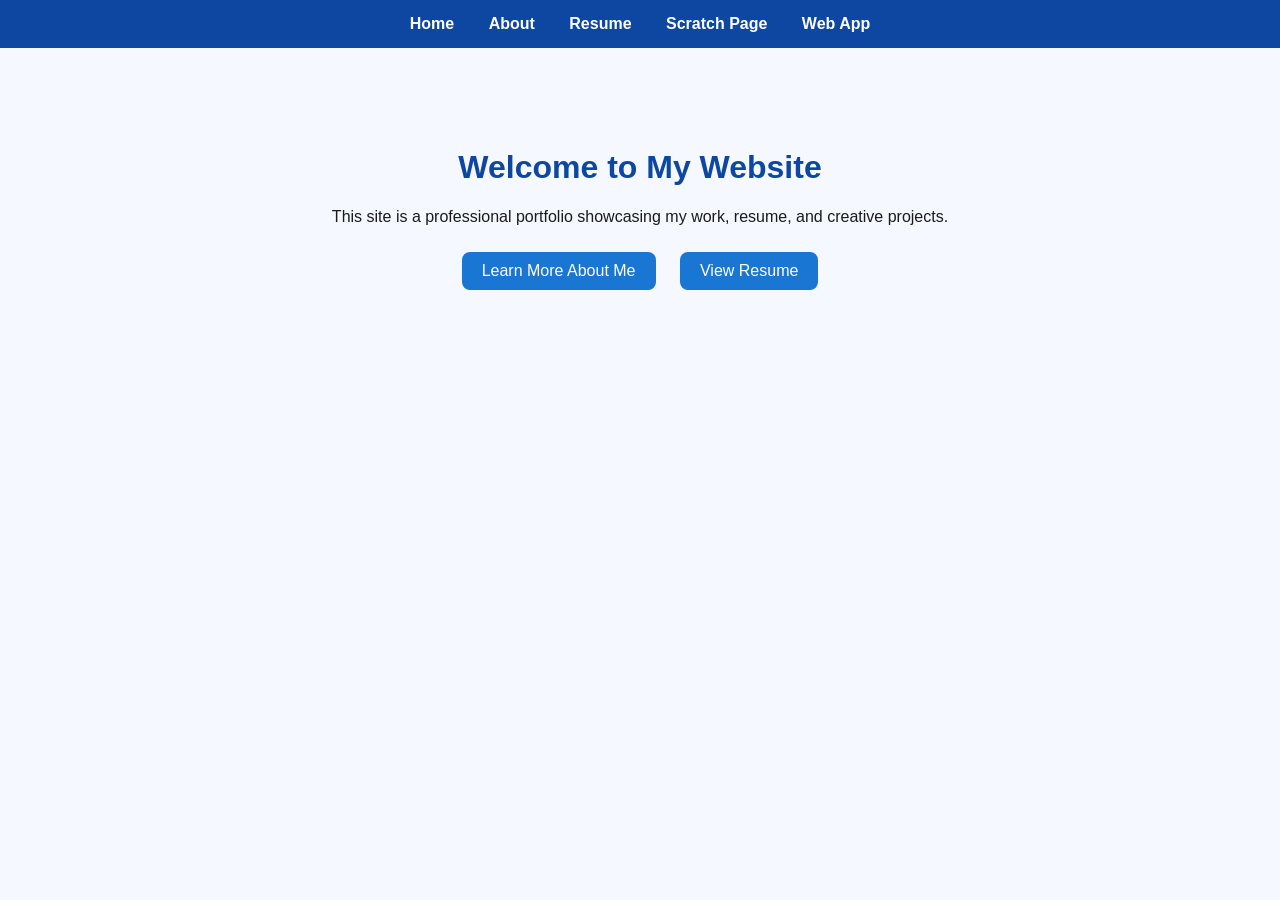
<file: index.html>
<!DOCTYPE html>
<html>
<head>
    <title>Home</title>
    <link rel="stylesheet" href="styles.css">
</head>
<body>

<div class="navbar">
    <a href="index.html">Home</a>
    <a href="about.html">About</a>
    <a href="resume.html">Resume</a>
    <a href="scratch.html">Scratch Page</a>
    <a href="app.html">Web App</a>
</div>

<div class="container">
    <h1>Welcome to My Website</h1>
    <p>This site is a professional portfolio showcasing my work, resume, and creative projects.</p>

    <a class="btn" href="about.html">Learn More About Me</a>
    <a class="btn" href="resume.html">View Resume</a>
</div>

</body>
</html>
</file>
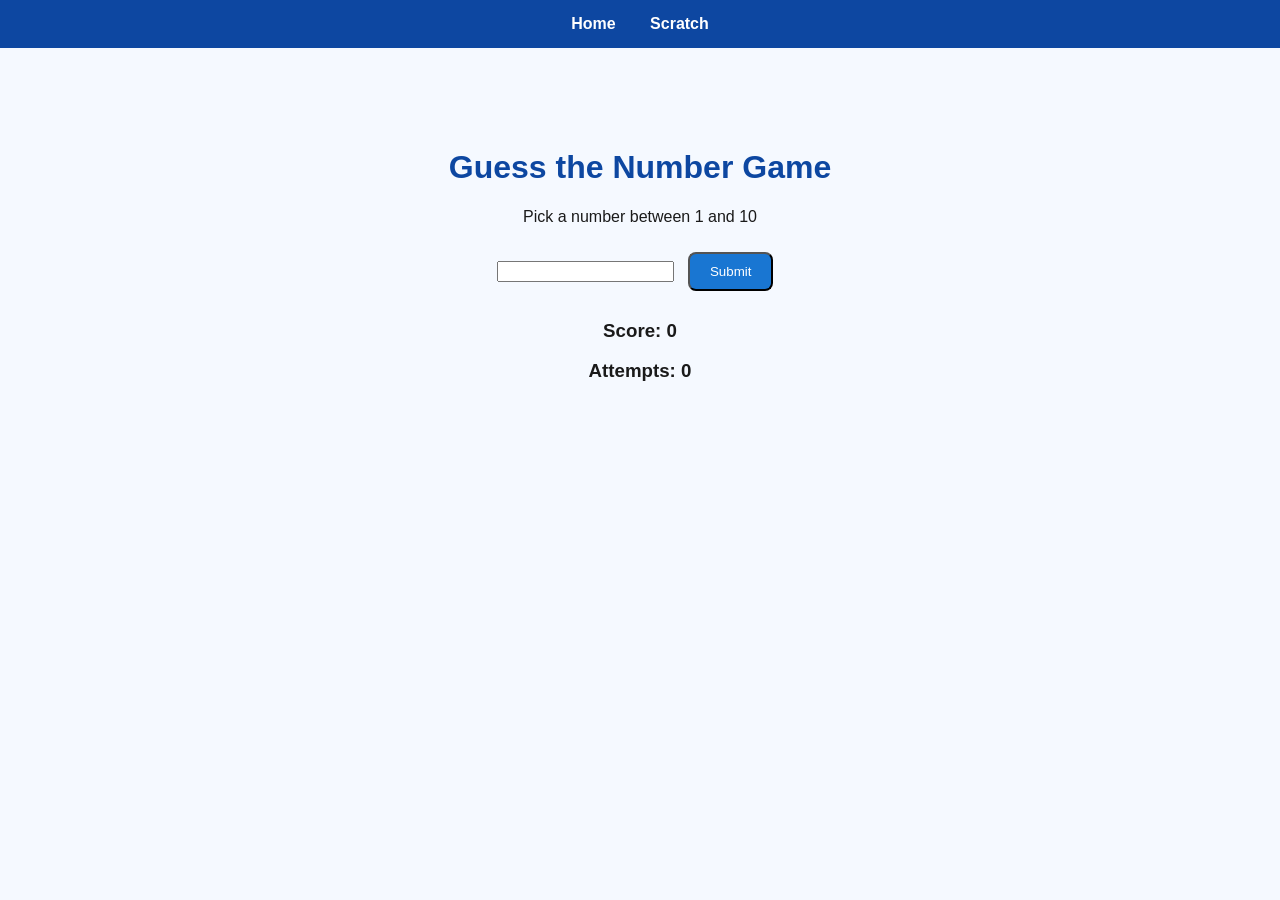
<file: app.html>
<!DOCTYPE html>
<html>
<head>
    <title>Game App</title>
    <link rel="stylesheet" href="styles.css">
</head>
<body>

<div class="navbar">
    <a href="index.html">Home</a>
    <a href="scratch.html">Scratch</a>
</div>

<div class="container">

    <h1>Guess the Number Game</h1>

    <p>Pick a number between 1 and 10</p>

    <input type="number" id="guess">
    <button onclick="checkGuess()" class="btn">Submit</button>

    <p id="result"></p>

    <h3>Score: <span id="score">0</span></h3>
    <h3>Attempts: <span id="attempts">0</span></h3>

</div>

<script>
let answer = Math.floor(Math.random() * 10) + 1;

let score = 0;
let attempts = 0;

function newGame() {
    answer = Math.floor(Math.random() * 10) + 1;
    document.getElementById("guess").value = "";
    document.getElementById("result").innerHTML = "";
}

function checkGuess() {
    let guess = Number(document.getElementById("guess").value);

    // count every attempt
    attempts++;
    document.getElementById("attempts").innerHTML = attempts;

    if (guess === answer) {
        score++;
        document.getElementById("score").innerHTML = score;

        document.getElementById("result").innerHTML = "Correct! 🎉 New number generated!";

        setTimeout(newGame, 1200);
    } 
    else {
        document.getElementById("result").innerHTML = "Try again!";
    }
}
</script>

</body>
</html>
</file>
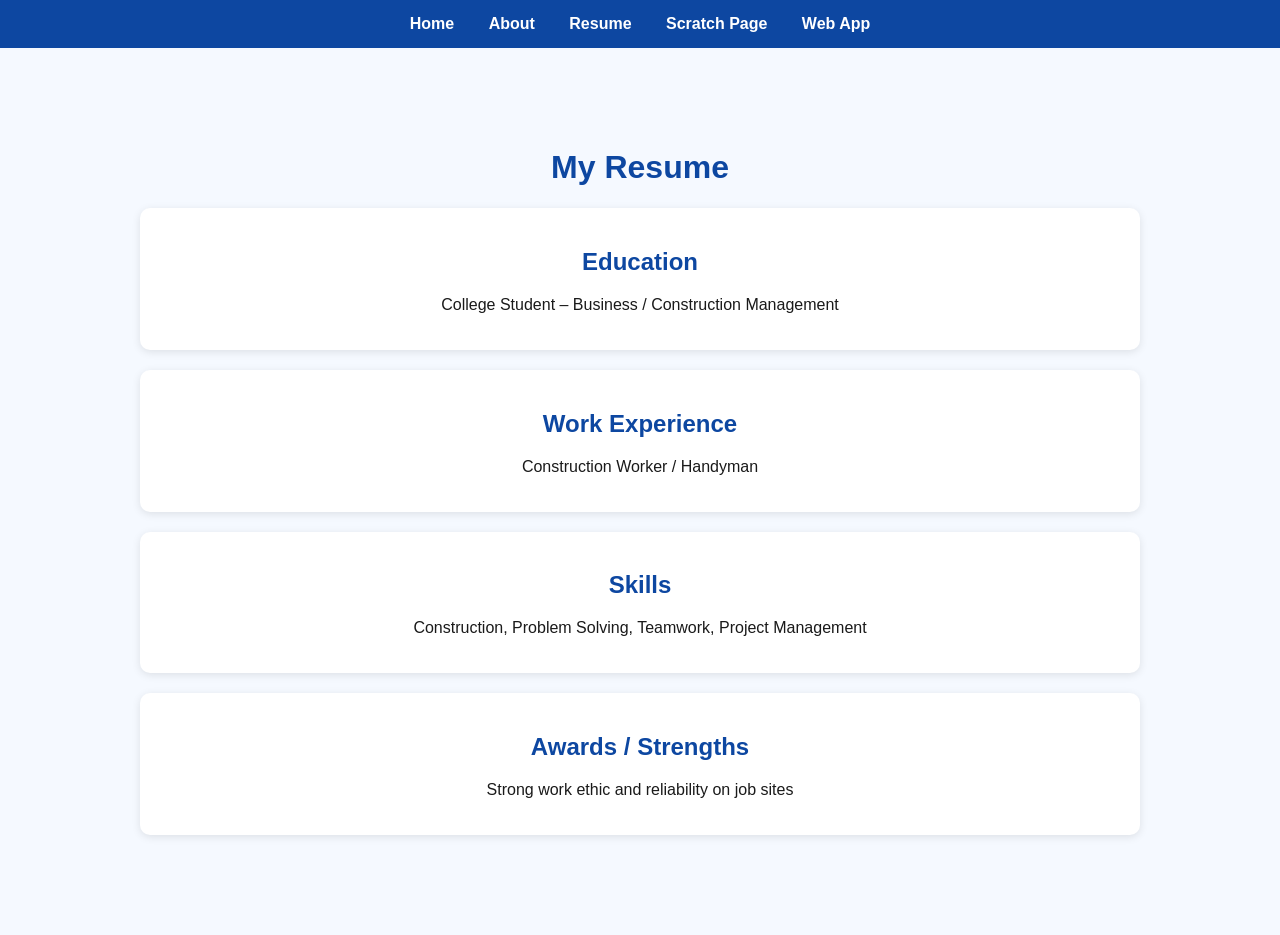
<file: resume.html>
<!DOCTYPE html>
<html>
<head>
    <title>Resume</title>
    <link rel="stylesheet" href="styles.css">
</head>
<body>

<div class="navbar">
    <a href="index.html">Home</a>
    <a href="about.html">About</a>
    <a href="resume.html">Resume</a>
    <a href="scratch.html">Scratch Page</a>
    <a href="app.html">Web App</a>
</div>

<div class="container">

    <h1>My Resume</h1>

    <div class="block">
        <h2>Education</h2>
        <p>College Student – Business / Construction Management</p>
    </div>

    <div class="block">
        <h2>Work Experience</h2>
        <p>Construction Worker / Handyman</p>
    </div>

    <div class="block">
        <h2>Skills</h2>
        <p>Construction, Problem Solving, Teamwork, Project Management</p>
    </div>

    <div class="block">
        <h2>Awards / Strengths</h2>
        <p>Strong work ethic and reliability on job sites</p>
    </div>

</div>

</body>
</html>
</file>
<file: styles.css>
body {
    font-family: Arial, sans-serif;
    margin: 0;
    padding: 0;
    background-color: #f5f9ff;
    color: #1a1a1a;
}

/* NAVBAR */
.navbar {
    background-color: #0d47a1;
    padding: 15px;
    text-align: center;
}

.navbar a {
    color: white;
    margin: 0 15px;
    text-decoration: none;
    font-weight: bold;
}

.navbar a:hover {
    text-decoration: underline;
}

/* PAGE LAYOUT */
.container {
    max-width: 1000px;
    margin: 60px auto;
    padding: 20px;
    text-align: center;
}

/* BUTTONS */
.btn {
    display: inline-block;
    background-color: #1976d2;
    color: white;
    padding: 10px 20px;
    margin: 10px;
    border-radius: 8px;
    text-decoration: none;
}

.btn:hover {
    background-color: #0d47a1;
}

/* HEADINGS */
h1, h2 {
    color: #0d47a1;
}

/* DIV BLOCKS (required for scratch page) */
.block {
    background: white;
    padding: 20px;
    margin: 20px 0;
    border-radius: 10px;
    box-shadow: 0px 2px 8px rgba(0,0,0,0.1);
}
</file>
